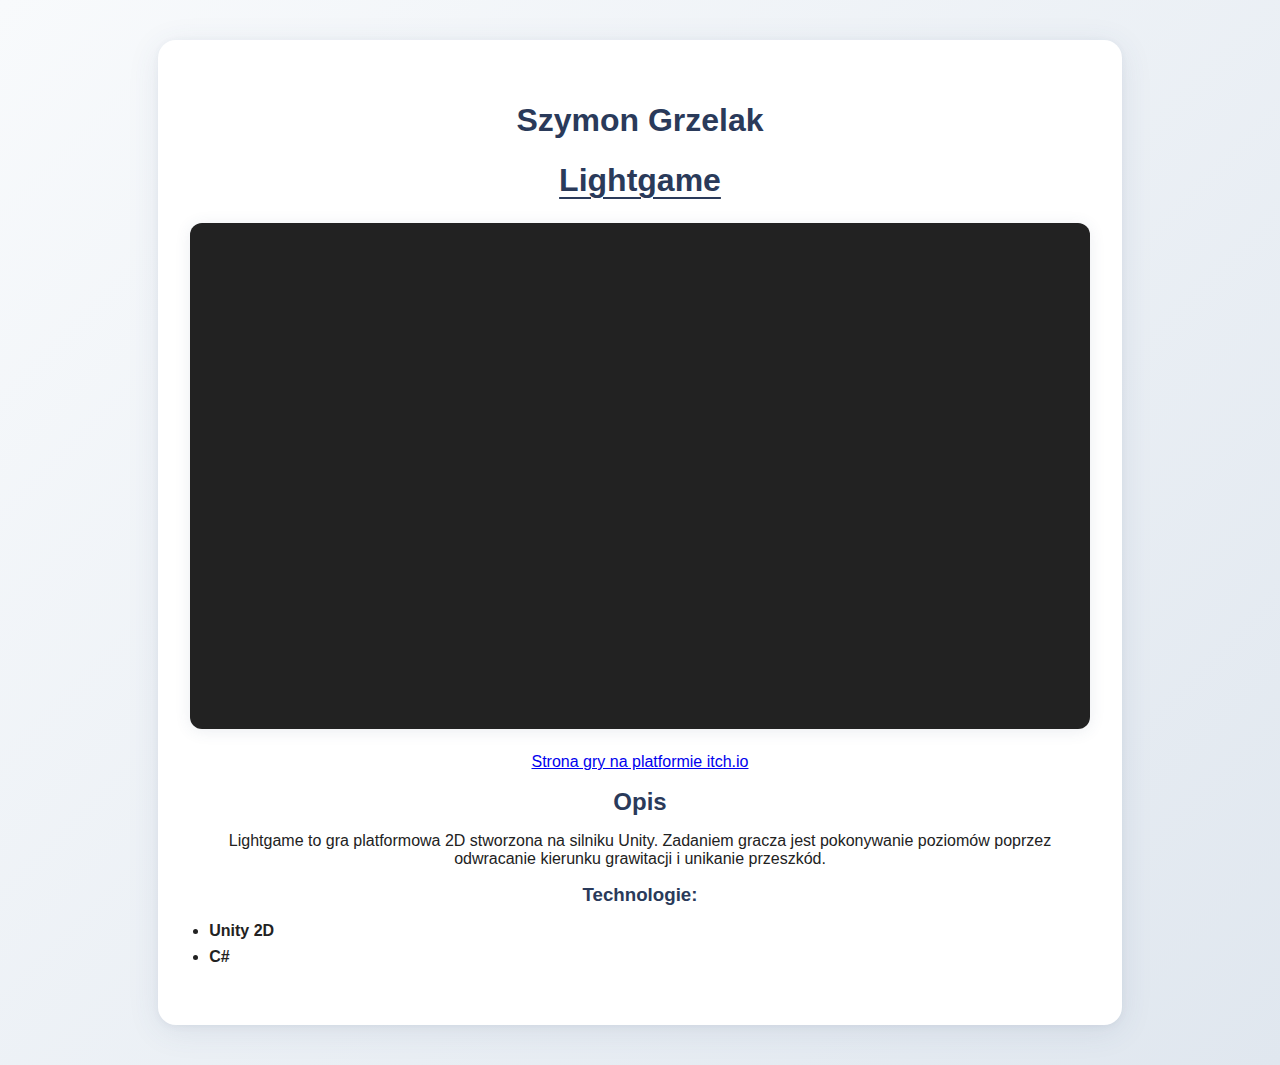
<file: lightgame.html>
<!DOCTYPE html>
<html lang="en">
<head>
    <meta charset="UTF-8">
    <meta name="viewport" content="width=device-width, initial-scale=1.0">
    <link rel="stylesheet" href="style.css">
    <meta name="description" content="Lightgame to gra platformowa 2D stworzona na silniku Unity.">
    <meta property="og:title" content="Szymon Grzelak | Lightgame">
    <meta property="og:description" content="Lightgame to gra platformowa 2D stworzona na silniku Unity.">
    <meta property="og:image" content="lg2.png">
    <meta property="og:type" content="website">
    <title>Szymon Grzelak | Lightgame</title>
</head>
<body>
    <div class="content">
        <h1><a href="index.html">Szymon Grzelak</a></h1>
        <h1><u>Lightgame</u></h1>
        <iframe src="https://sikvar.github.io/Lightgame-WebGL"></iframe>
        <p><a href="sikvar.itch.io/lightgame">Strona gry na platformie itch.io</a></p>
        <h2>Opis</h2>
        <p>Lightgame to gra platformowa 2D stworzona na silniku Unity. Zadaniem gracza jest pokonywanie poziomów poprzez odwracanie kierunku grawitacji i unikanie przeszkód.</p>
        <h3>Technologie: </h3>
        <ul>
            <li><b>Unity 2D</b></li>
            <li><b>C#</b></li>
        </ul>
    </div>
</body>
</html>
</file>
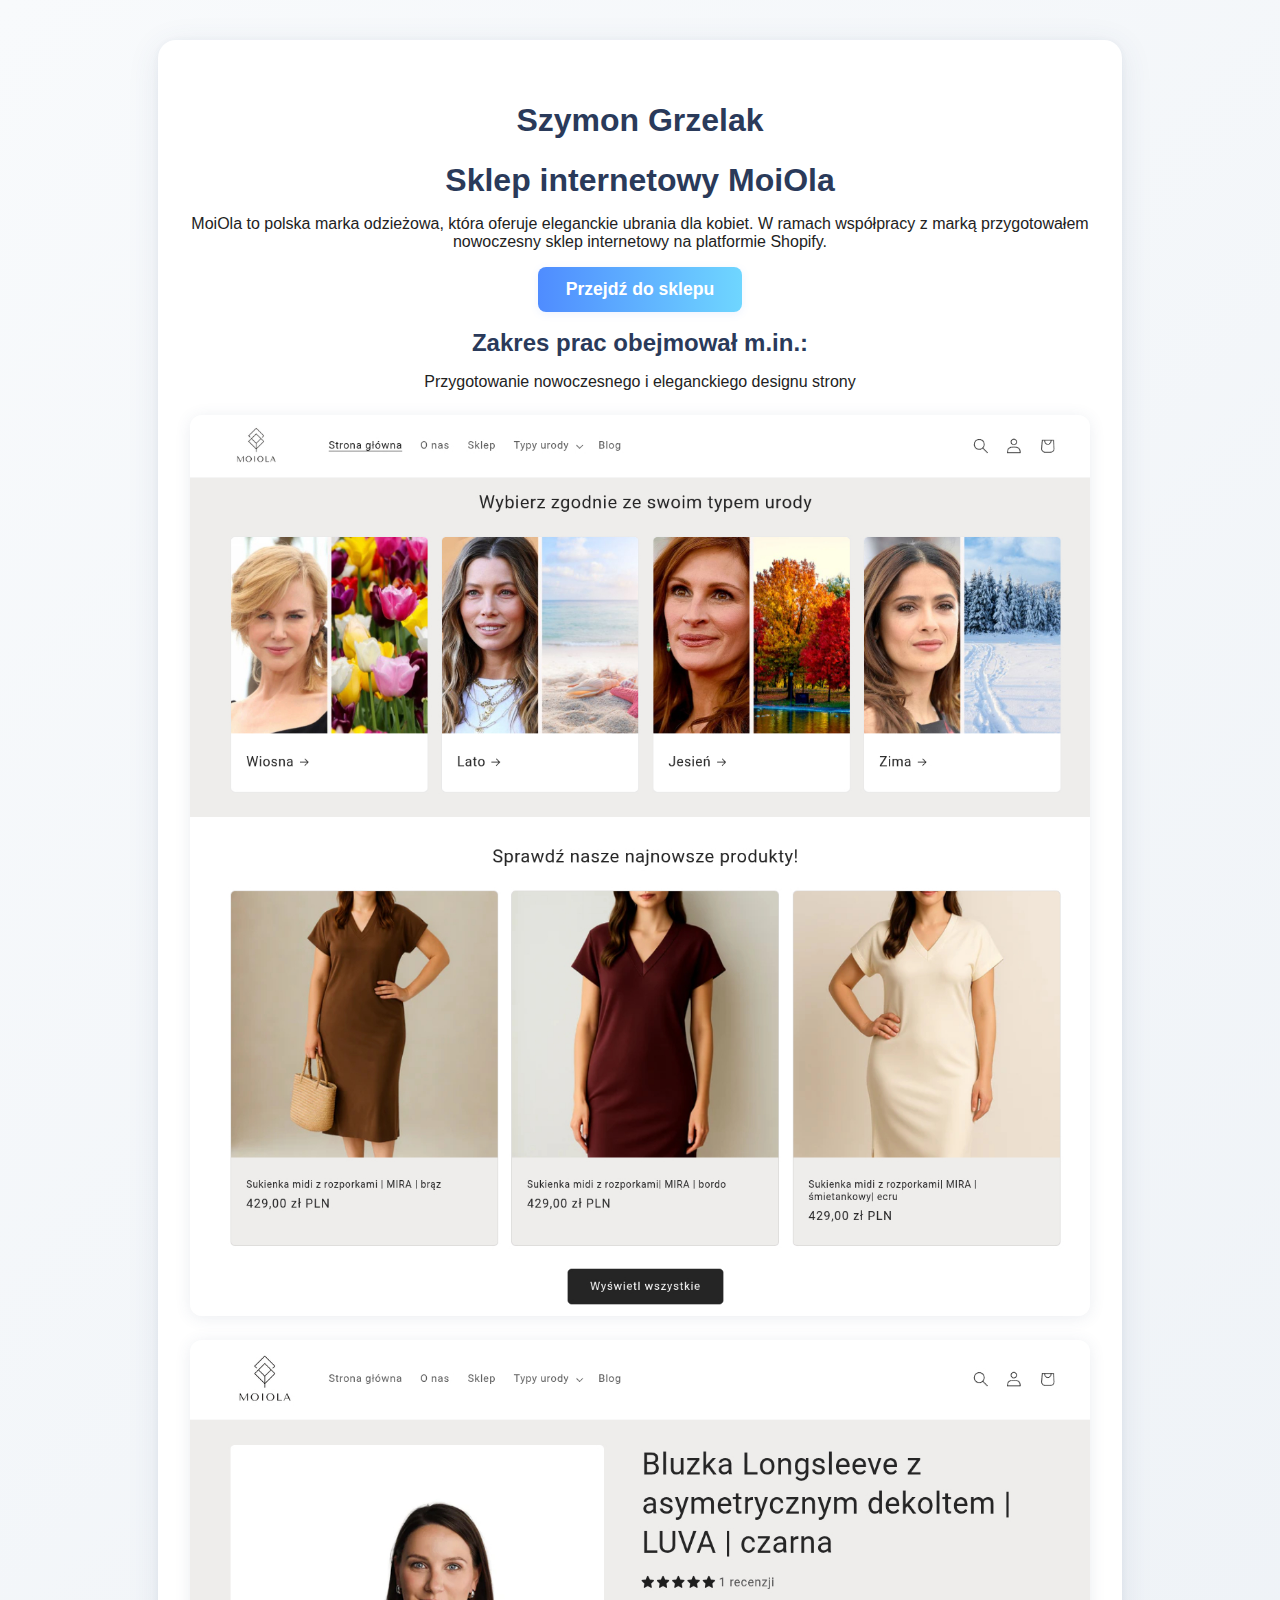
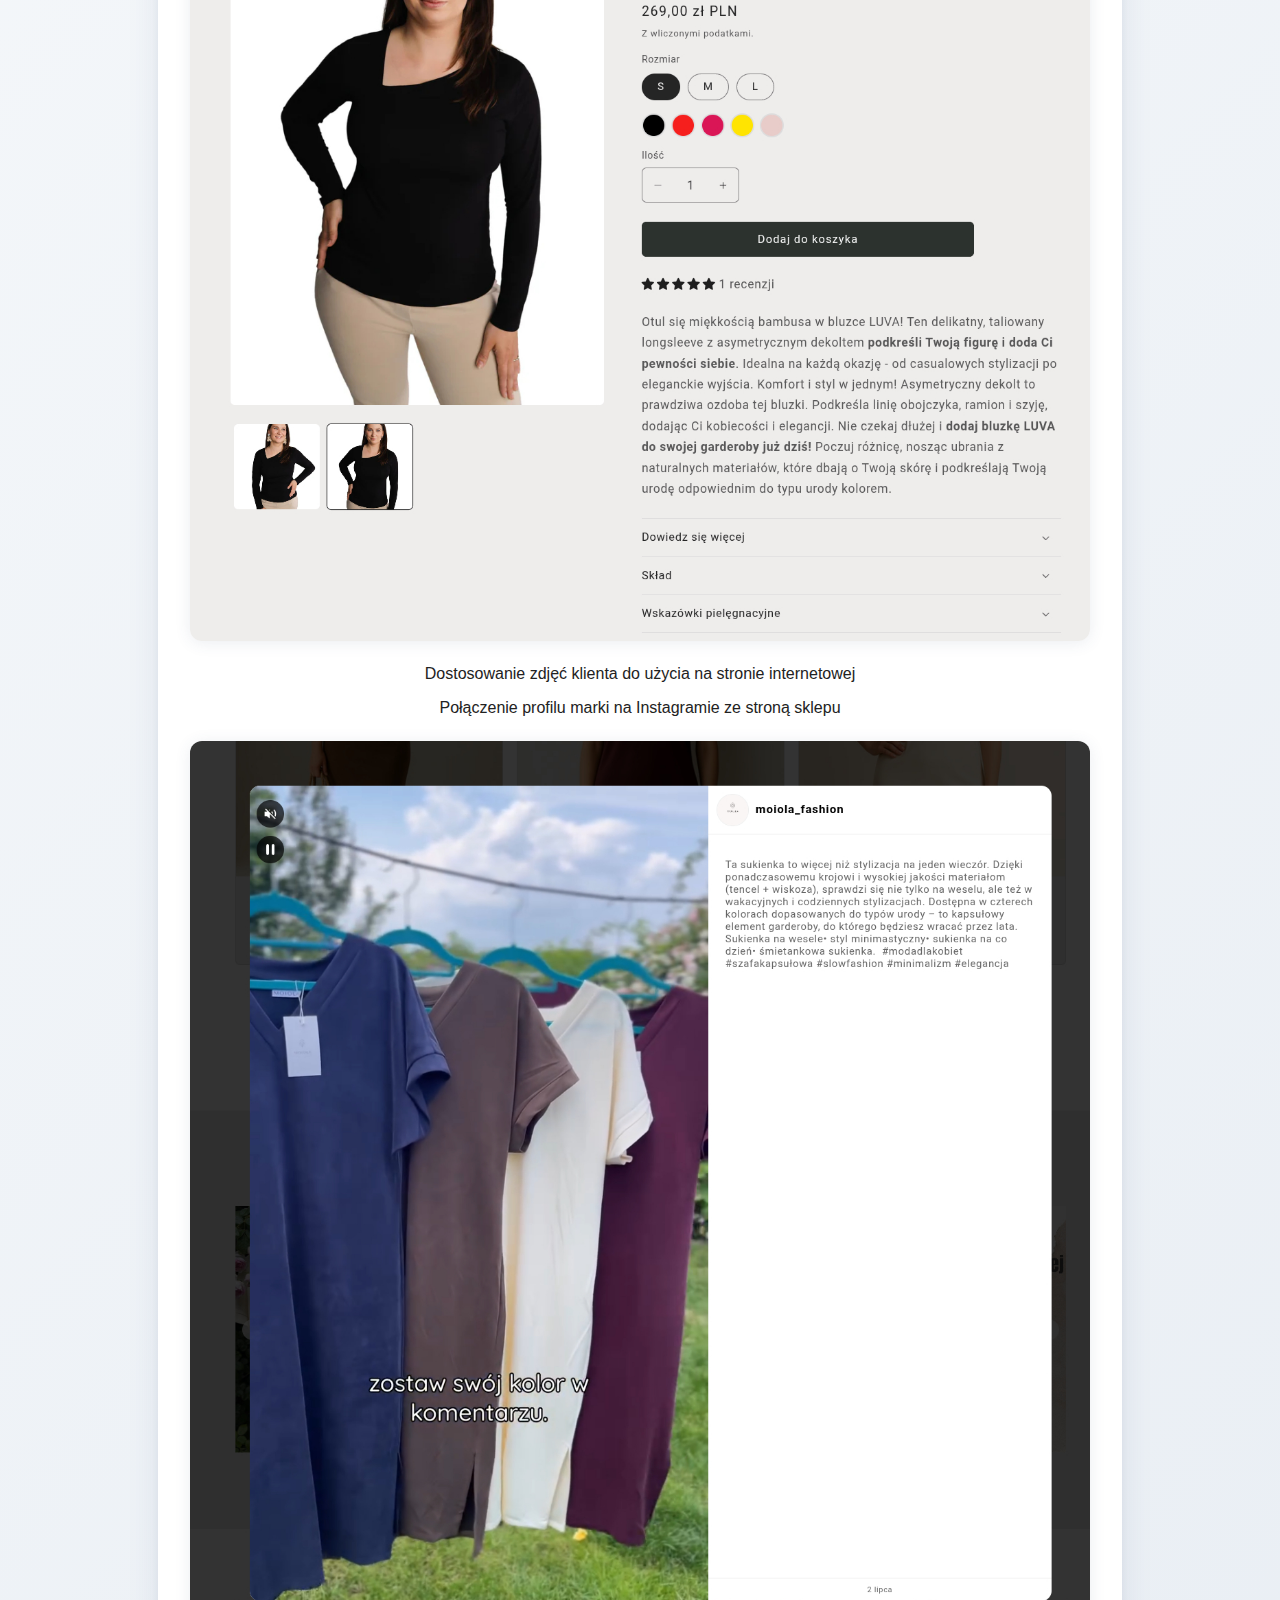
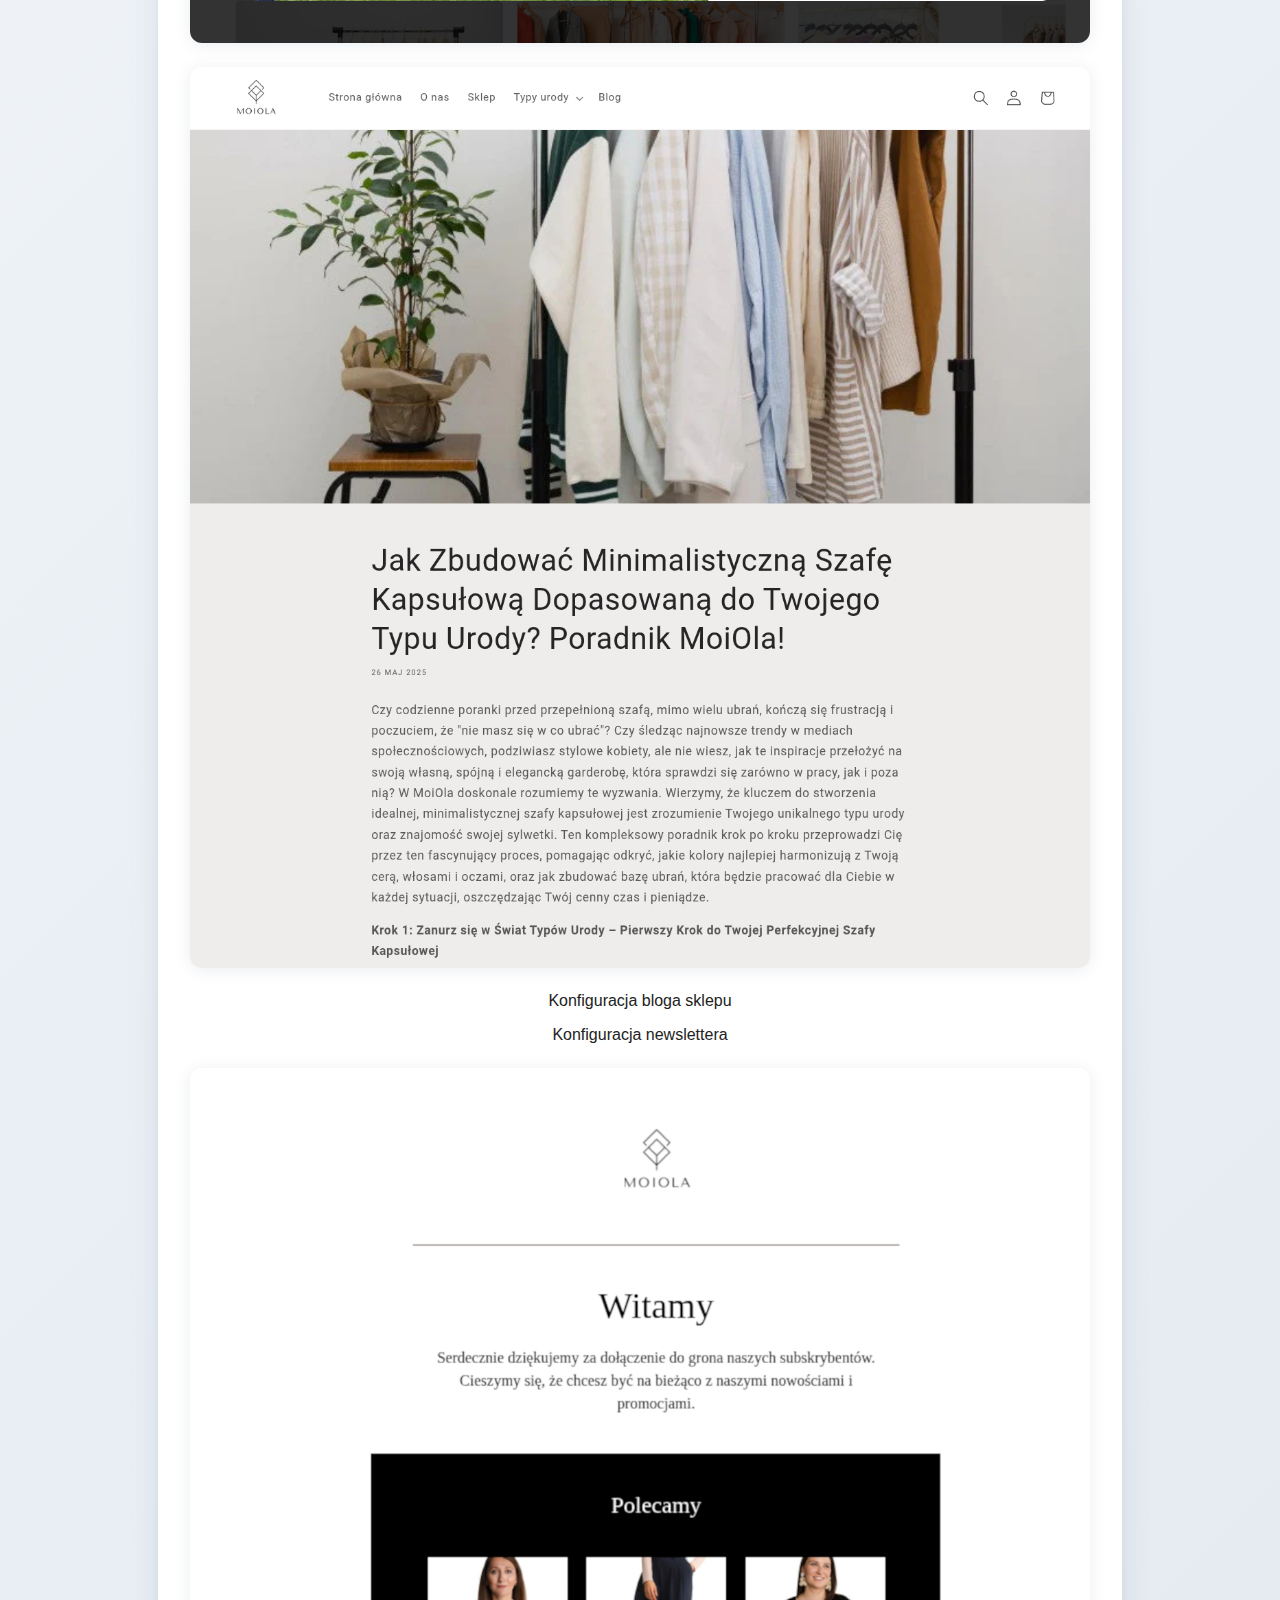
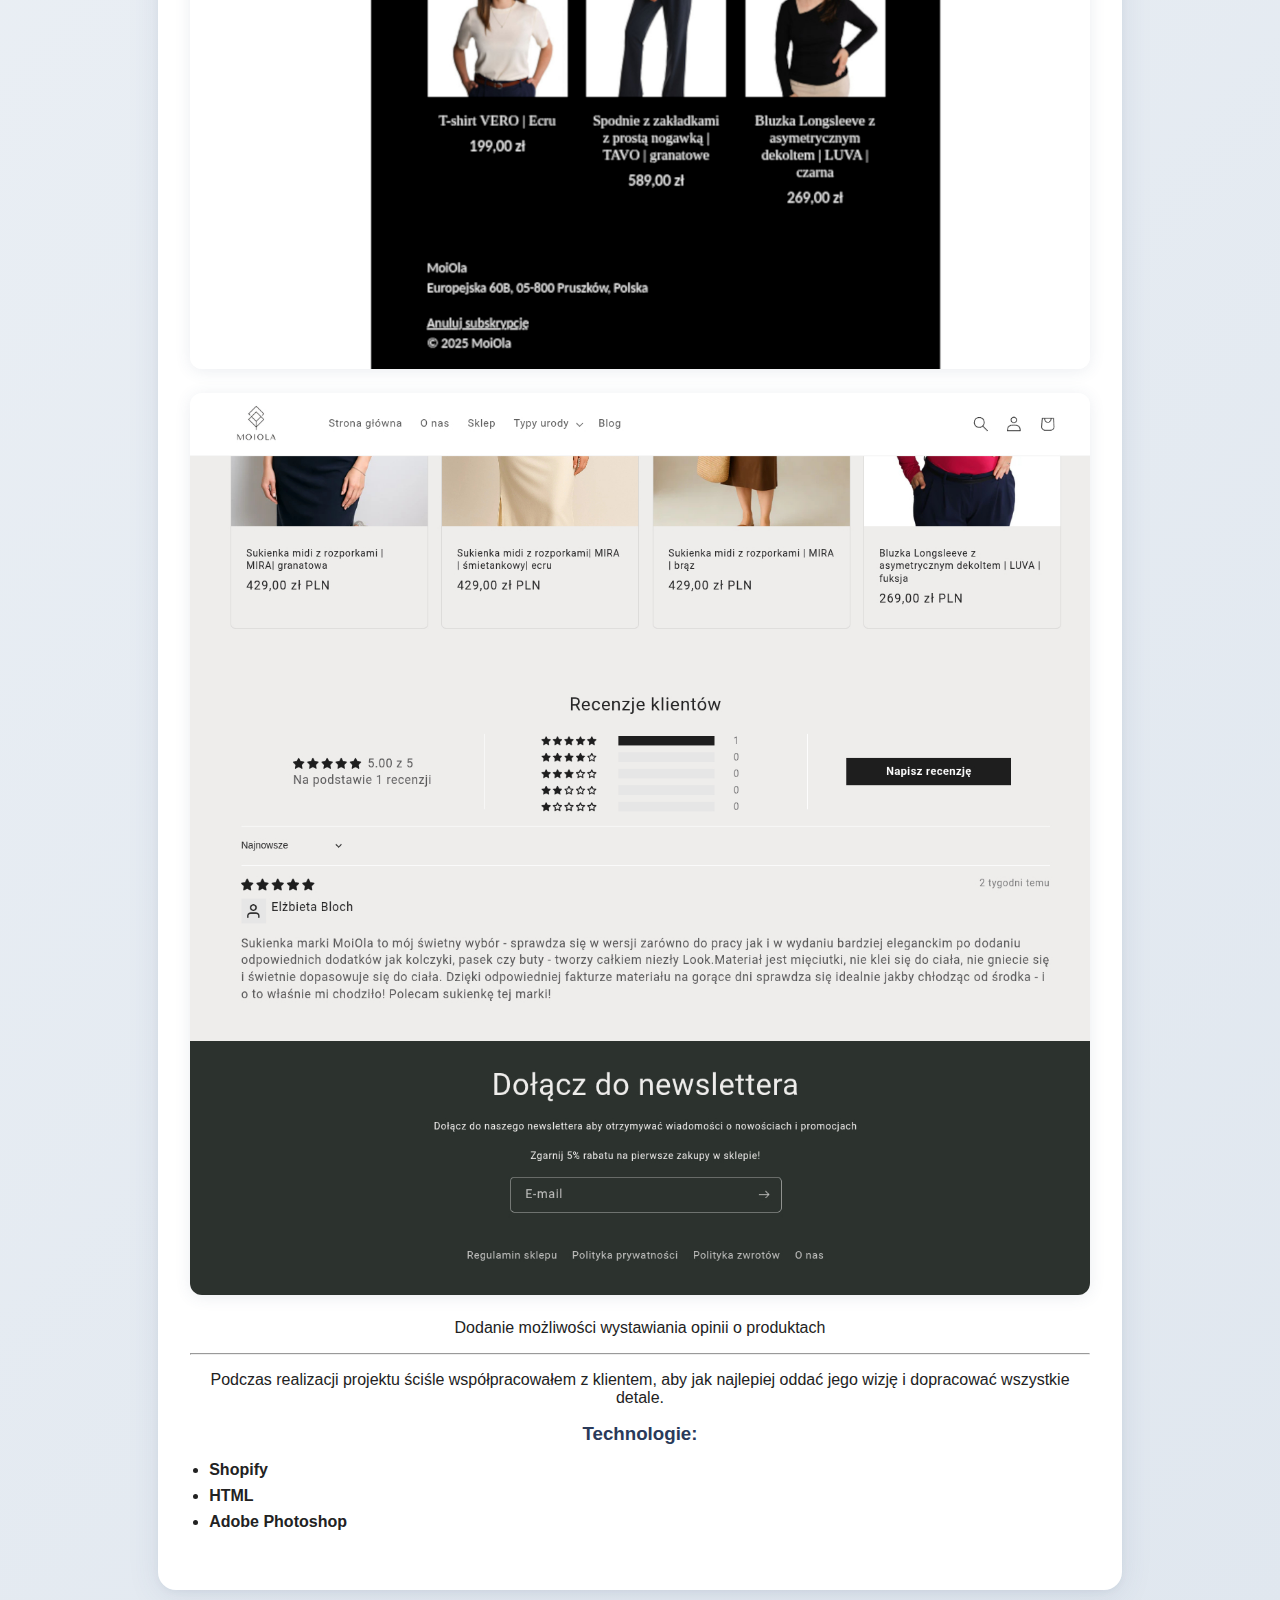
<file: moiola.html>
<!DOCTYPE html>
<html lang="en">
<head>
    <meta charset="UTF-8">
    <meta name="viewport" content="width=device-width, initial-scale=1.0">
    <link rel="stylesheet" href="style.css">
    <meta property="og:title" content="Szymon Grzelak | Portfolio">
    <meta property="og:description" content="W ramach współpracy z marką MoiOla przygotowałem nowoczesny sklep internetowy z odzieżą damską na platformie Shopify.">
    <meta property="og:image" content="moiola.webp">
    <meta property="og:type" content="website">
    <title>Szymon Grzelak | Lightgame</title>
</head>
<body>
    <div class="content">
        <h1><a href="index.html">Szymon Grzelak</a></h1>
        <h1>Sklep internetowy MoiOla</h1>
        <p>MoiOla to polska marka odzieżowa, która oferuje eleganckie ubrania dla kobiet. W ramach współpracy z marką przygotowałem nowoczesny sklep internetowy na platformie Shopify.</p>
        <p><a href="https://moiola.pl"><button>Przejdź do sklepu</button></a></p>
        <h2>Zakres prac obejmował m.in.:</h2>
        <div class="row">
            <div class="rowItem"><p>Przygotowanie nowoczesnego i eleganckiego designu strony</p></div>
            <div class="rowItem"><img src="design.jpg"></div>
        </div>
        <div class="row">
            <div class="rowItem"><img src="zdjęcia.jpg"></div>
            <div class="rowItem"><p>Dostosowanie zdjęć klienta do użycia na stronie internetowej</p></div>
        </div>
        <div class="row">
            <div class="rowItem"><p>Połączenie profilu marki na Instagramie ze stroną sklepu</p></div>
            <div class="rowItem"><img src="instagram.jpg"></div>
        </div>
        <div class="row">
            <div class="rowItem"><img src="blog.jpg"></div>
            <div class="rowItem"><p>Konfiguracja bloga sklepu</p></div>
        </div>
        <div class="row">
            <div class="rowItem"><p>Konfiguracja newslettera</p></div>
            <div class="rowItem"><img src="newsletter.jpg"></div>
        </div>
        <div class="row">
            <div class="rowItem"><img src="recenzje.jpg"></div>
            <div class="rowItem"><p>Dodanie możliwości wystawiania opinii o produktach</p></div>
        </div>
        <hr>
        <p>Podczas realizacji projektu ściśle współpracowałem z klientem, aby jak najlepiej oddać jego wizję i dopracować wszystkie detale.</p>
        <h3>Technologie: </h3>
        <ul>
            <li><b>Shopify</b></li>
            <li><b>HTML</b></li>
            <li><b>Adobe Photoshop</b></li>
        </ul>
    </div>
</body>
</html>
</file>
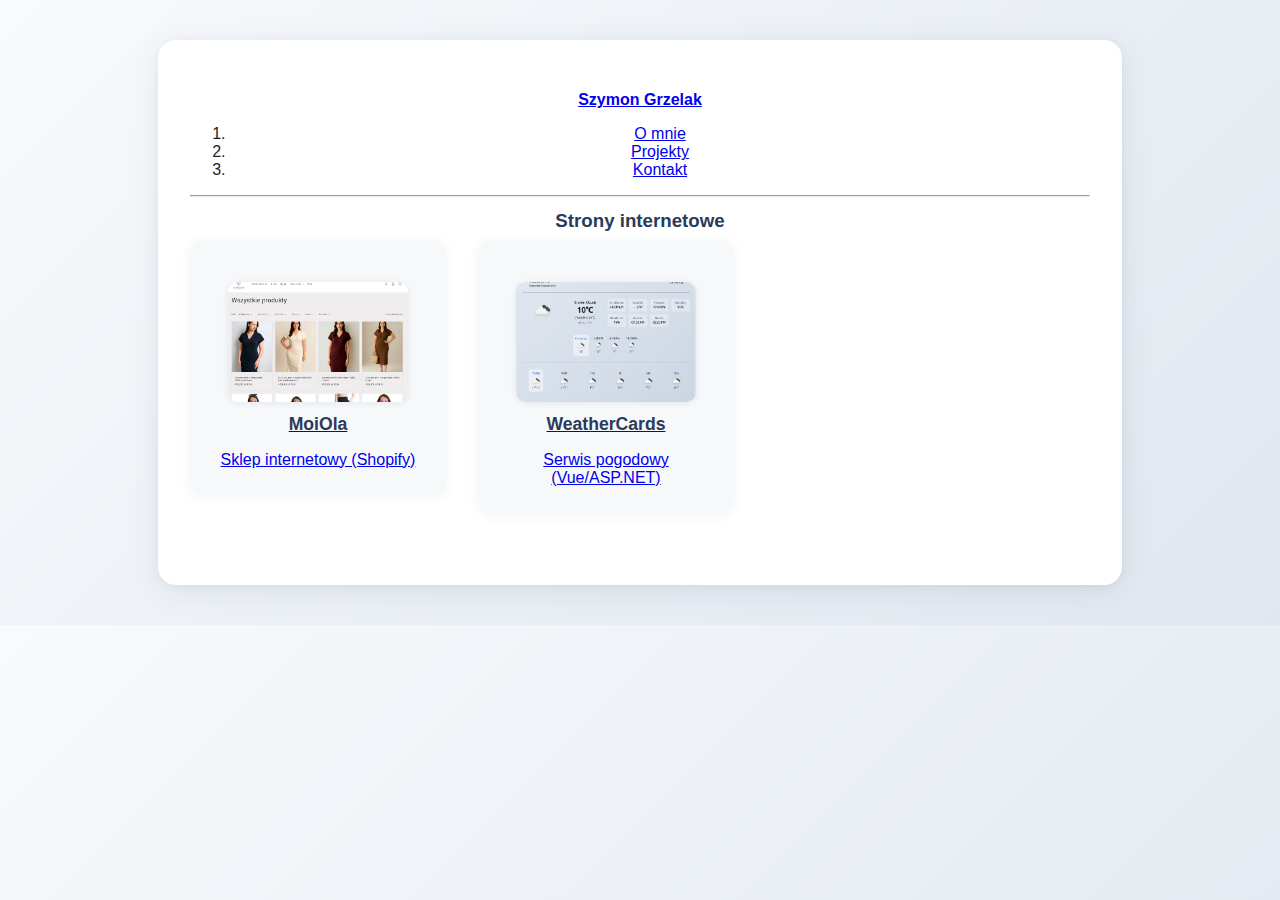
<file: projects.html>
<!DOCTYPE html>
<html lang="pl">
  <head>
    <meta charset="UTF-8" />
    <meta name="viewport" content="width=device-width, initial-scale=1.0" />
    <link rel="stylesheet" href="style.css" />
    <meta
      name="description"
      content="Portfolio of Szymon Grzelak, showcasing development projects and skills."
    />
    <title>Szymon Grzelak | Portfolio</title>
  </head>
  <body>
    <div class="content">
      <div class="header">
        <h4><a href="index.html">Szymon Grzelak</a></h4>
        <div class="menu">
          <ol>
            <li><a href="index.html">O mnie</a></li>
            <li><a href="projects.html">Projekty</a></li>
            <li><a href="contact.html">Kontakt</a></li>
          </ol>
        </div>
        <hr />
      </div>
      <h3>Strony internetowe</h3>
      <div class="gallery">
        <a href="moiola.html">
          <div class="gallery-item">
            <img src="moiola.webp" alt="MoiOla" />
            <div class="gallery-label">
              <h4>MoiOla</h4>
              <p>Sklep internetowy (Shopify)</p>
            </div>
          </div>
        </a>
        <a href="weathercards.html">
          <div class="gallery-item">
            <img src="weathercards.png" alt="MoiOla" />
            <div class="gallery-label">
              <h4>WeatherCards</h4>
              <p>Serwis pogodowy (Vue/ASP.NET)</p>
            </div>
          </div>
        </a>
      </div>
      <!--<h3>Gry</h3>
      <div class="gallery">
        <a href="lightgame.html">
          <div class="gallery-item">
            <img id="hideOnHover" src="lg2.png" alt="Lightgame"">
            <img id="showOnHover" src="lightgame.gif" alt="Lightgame" />
            <h4>Lightgame</h4>
          </div>
        </a>
      </div>-->
    </div>
  </body>
</html>
</file>
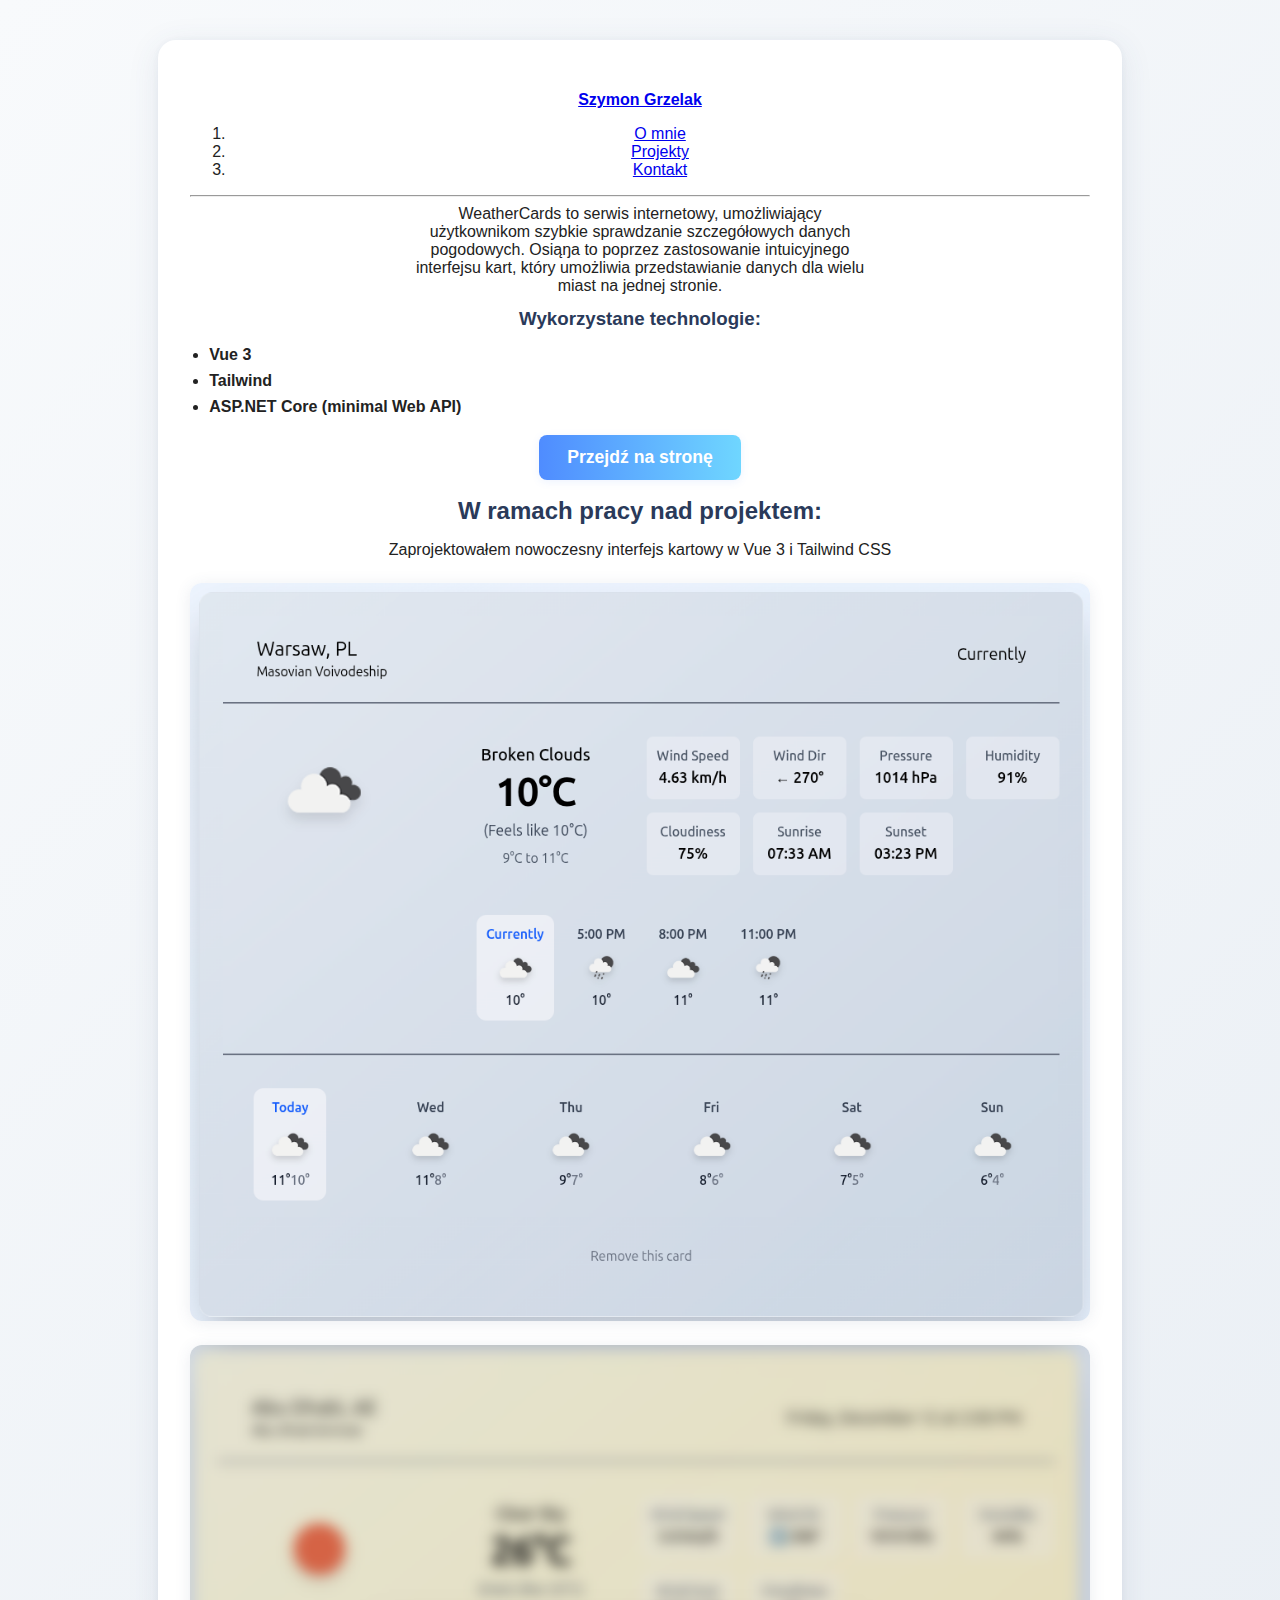
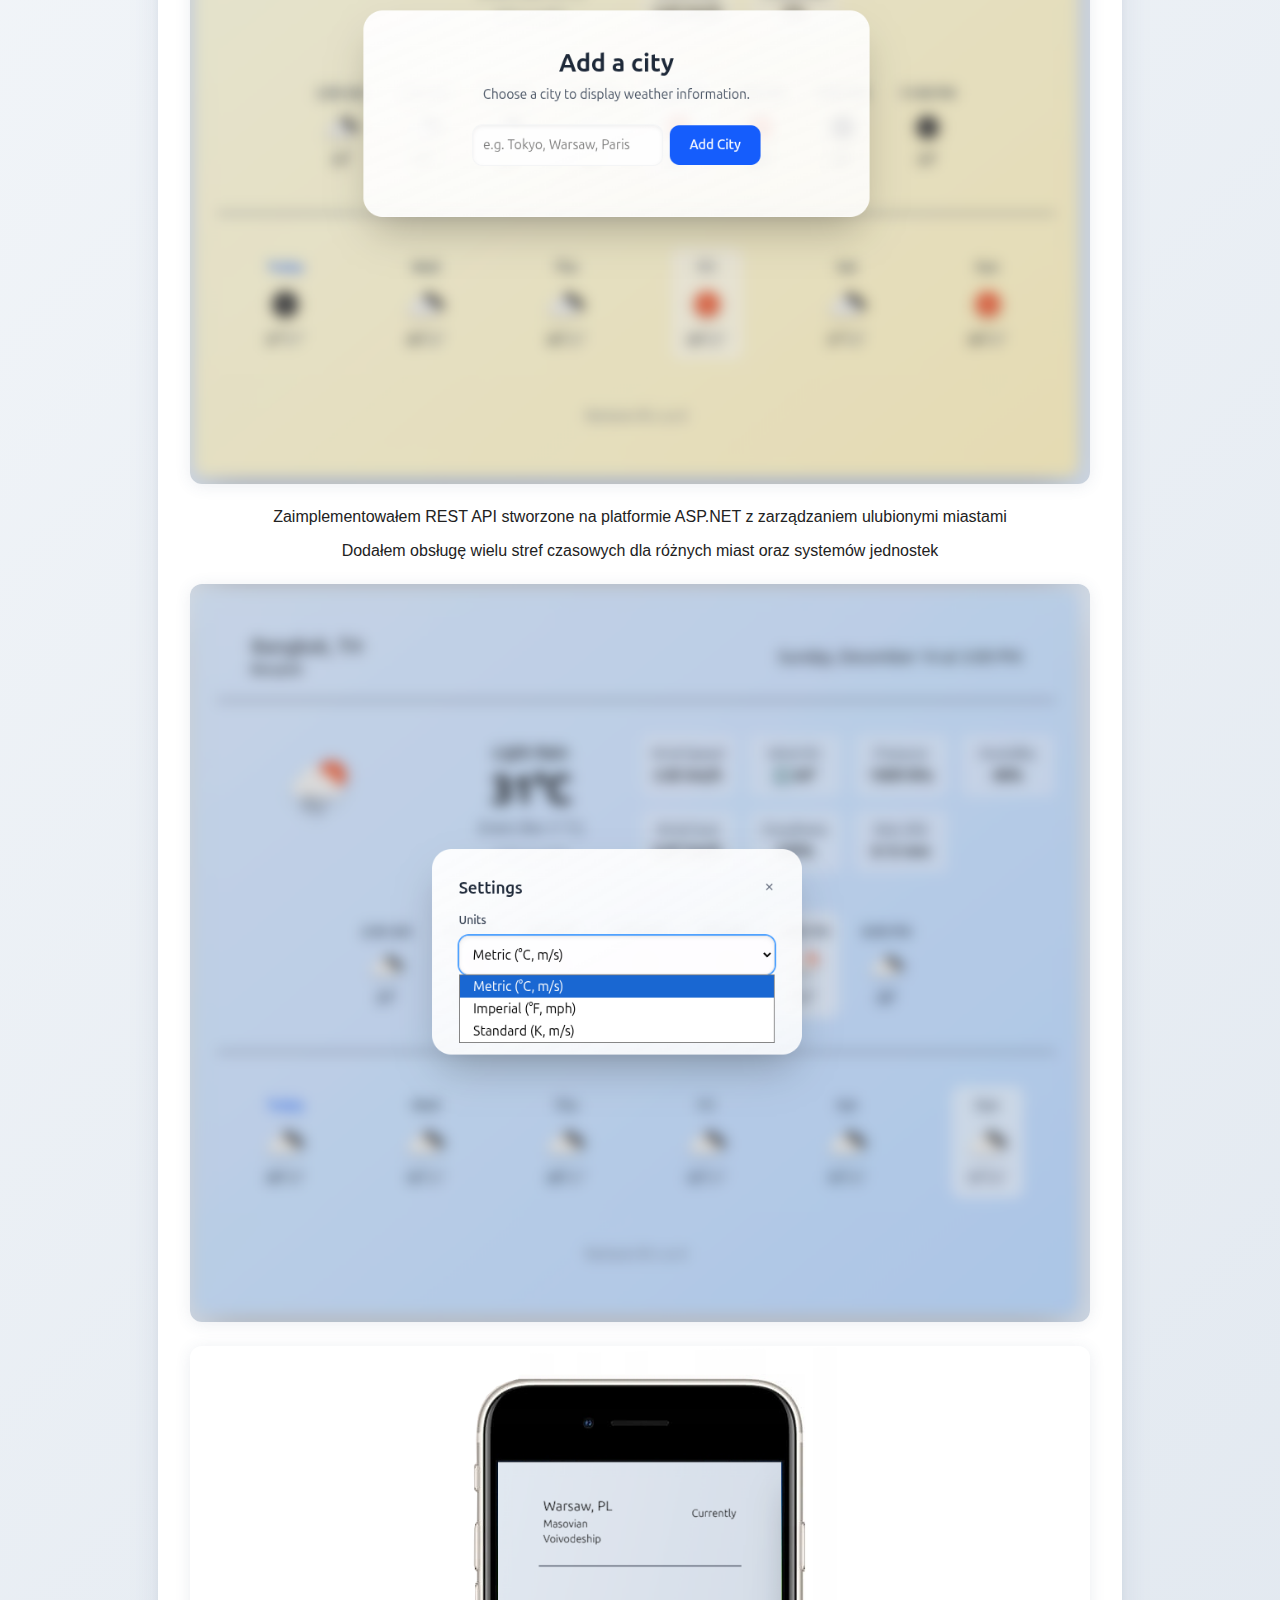
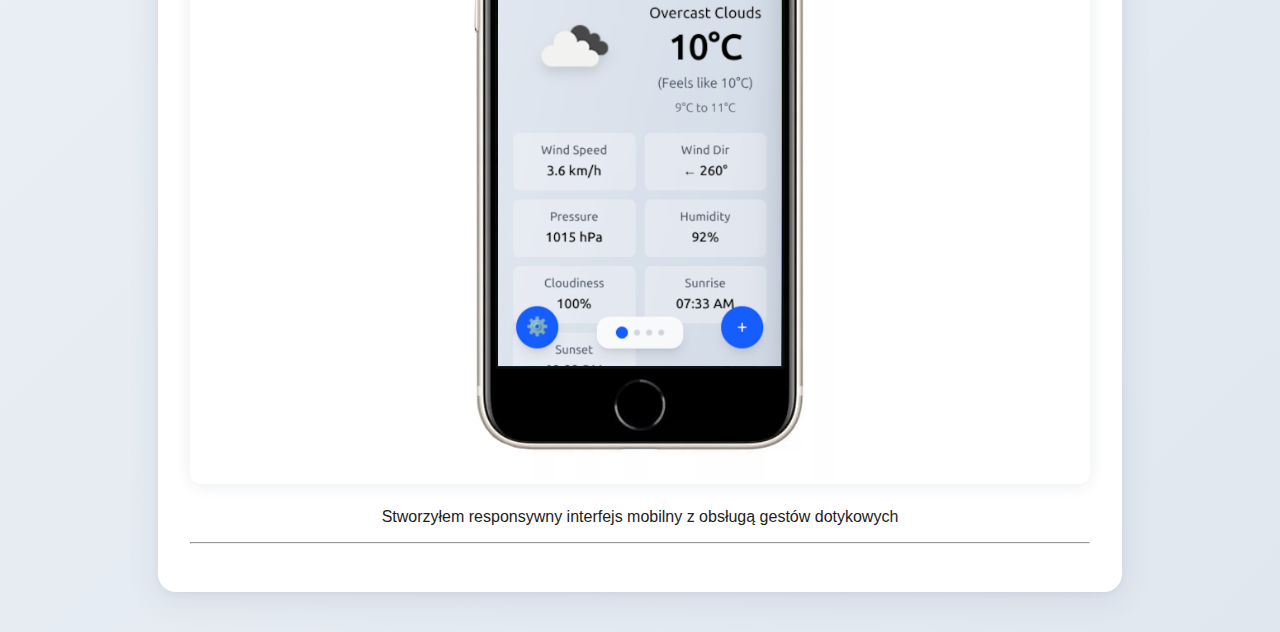
<file: weathercards.html>
<!DOCTYPE html>
<html lang="pl">
  <head>
    <meta charset="UTF-8" />
    <meta name="viewport" content="width=device-width, initial-scale=1.0" />
    <link rel="stylesheet" href="style.css" />
    <meta property="og:title" content="Szymon Grzelak | Weather Cards" />
    <meta
      property="og:description"
      content="WeatherCards to serwis internetowy, umożliwiający użytkownikom szybkie
        sprawdzanie szczegółowych danych pogodowych. Osiąŋa to poprzez
        zastosowanie intuicyjnego interfejsu kart, który umożliwia
        przedstawianie danych dla wielu miast na jednej stronie."
    />
    <meta property="og:image" content="moiola.webp" />
    <meta property="og:type" content="website" />
    <title>Szymon Grzelak | Weather Cards</title>
  </head>
  <body>
    <div class="content">
      <div class="header">
        <h4><a href="index.html">Szymon Grzelak</a></h4>
        <div class="menu">
          <ol>
            <li><a href="index.html">O mnie</a></li>
            <li><a href="projects.html">Projekty</a></li>
            <li><a href="contact.html">Kontakt</a></li>
          </ol>
        </div>
        <hr />
      </div>
      <p style="width: 50%; margin: auto">
        WeatherCards to serwis internetowy, umożliwiający użytkownikom szybkie
        sprawdzanie szczegółowych danych pogodowych. Osiąŋa to poprzez
        zastosowanie intuicyjnego interfejsu kart, który umożliwia
        przedstawianie danych dla wielu miast na jednej stronie.
      </p>
      <h3 style="margin-bottom: 15px">Wykorzystane technologie:</h3>
      <ul>
        <li><b>Vue 3</b></li>
        <li><b>Tailwind</b></li>
        <li><b>ASP.NET Core (minimal Web API)</b></li>
      </ul>
      <p>
        <a href="http://13.53.194.207:8080/"
          ><button>Przejdź na stronę</button></a
        >
      </p>
      <h2>W ramach pracy nad projektem:</h2>
      <div class="row">
        <div class="rowItem">
          <p>
            Zaprojektowałem nowoczesny interfejs kartowy w Vue 3 i Tailwind CSS
          </p>
        </div>
        <div class="rowItem"><img src="weathercards.png" /></div>
      </div>
      <div class="row">
        <div class="rowItem"><img src="wc-addCity.png" /></div>
        <div class="rowItem">
          <p>
            Zaimplementowałem REST API stworzone na platformie ASP.NET z
            zarządzaniem ulubionymi miastami
          </p>
        </div>
      </div>
      <div class="row">
        <div class="rowItem">
          <p>
            Dodałem obsługę wielu stref czasowych dla różnych miast oraz
            systemów jednostek
          </p>
        </div>
        <div class="rowItem"><img src="wc-settings.png" /></div>
      </div>
      <div class="row">
        <div class="rowItem"><img src="wc-mobile.png" /></div>
        <div class="rowItem">
          <p>
            Stworzyłem responsywny interfejs mobilny z obsługą gestów dotykowych
          </p>
        </div>
      </div>
      <hr />
    </div>
  </body>
</html>
</file>
<file: style.css>
.gallery {
    display: flex;
    flex-wrap: wrap;
    justify-content: left;
    gap: 20px;
}

.gallery-item {
    background-color: #fff;
    border: 1px solid #ddd;
    border-radius: 8px;
    box-shadow: 0 2px 4px rgba(0, 0, 0, 0.1);
    transition: transform 0.2s;
    position: relative;
    z-index: 10; 
}

.gallery-item:hover {
    transform: scale(1.05);
} 

.gallery-item:hover #showOnHover{
    display: block;
}

#showOnHover{
    display: none;
}

.gallery-item:hover #hideOnHover{
    display: none;
}

#hideOnHover{
    display: block;
}


.gallery-item h4{
    text-align: center;
    margin: 10px 0;
}

.gallery-item img{
    width: 15vw;
    height: 10vw
}

/* Modernize background and content card */
body {
    margin: 0;
    font-family: "Segoe UI", Arial, sans-serif;
    background: linear-gradient(135deg, #f8fafc 0%, #e0e7ef 100%);
    text-align: center;
    color: #222;
}

.content {
    background: #fff;
    padding: 2.5em 2em;
    margin: 40px auto;
    max-width: 900px;
    border-radius: 18px;
    box-shadow: 0 6px 32px rgba(60, 80, 120, 0.10), 0 1.5px 6px rgba(60, 80, 120, 0.06);
}

/* Headings */
h1, h2, h3, h4 {
    font-family: 'Montserrat', 'Segoe UI', Arial, sans-serif;
    color: #2a3a5a;
    margin-top: 0.7em;
    margin-bottom: 0.4em;
}

h1 a {
    text-decoration: none;
    color: #2a3a5a;
    transition: color 0.2s;
}
h1 a:hover {
    color: #4f8cff;
}

u {
    text-decoration-thickness: 2px;
    text-underline-offset: 6px;
}

/* Gallery styles */
.gallery {
    display: flex;
    flex-wrap: wrap;
    justify-content: flex-start;
    gap: 32px;
    margin-bottom: 32px;
}

.gallery-item {
    background: #f6f8fa;
    border-radius: 14px;
    box-shadow: 0 2px 12px rgba(60, 80, 120, 0.07);
    padding: 18px 18px 10px 18px;
    text-align: center;
    transition: box-shadow 0.2s, transform 0.2s;
    width: 220px;
    cursor: pointer;
    position: relative;
    overflow: hidden;
    border: none;
}
.gallery-item:hover {
    box-shadow: 0 6px 24px rgba(79, 140, 255, 0.13);
    transform: translateY(-4px) scale(1.03);
}

.gallery-item img {
    width: 180px;
    height: 120px;
    object-fit: cover;
    border-radius: 10px;
    margin-bottom: 12px;
    box-shadow: 0 1px 6px rgba(60, 80, 120, 0.10);
    transition: opacity 0.2s;
}

.gallery-item h4 {
    margin: 0.5em 0 0 0;
    font-size: 1.1em;
    color: #2a3a5a;
    font-weight: 600;
}

/* Button styling */
button {
    background: linear-gradient(90deg, #4f8cff 0%, #6fd6ff 100%);
    color: #fff;
    border: none;
    border-radius: 8px;
    padding: 12px 28px;
    font-size: 1.1em;
    font-weight: 600;
    cursor: pointer;
    box-shadow: 0 2px 8px rgba(79, 140, 255, 0.10);
    transition: background 0.2s, transform 0.1s;
}
button:hover {
    background: linear-gradient(90deg, #357ae8 0%, #4f8cff 100%);
    transform: translateY(-2px) scale(1.04);
}

/* Lists */
ul {
    padding-left: 1.2em;
    margin-bottom: 1.2em;
}
ul li {
    text-align: left;
    margin-bottom: 0.5em;
}

/* Responsive */
@media (max-width: 1000px) {
    .content {
        max-width: 98vw;
        padding: 18px 4vw;
    }
    .gallery {
        flex-direction: column;
        align-items: center;
        gap: 24px;
    }
    .gallery-item {
        width: 90vw;
        max-width: 340px;
    }
    .gallery-item img {
        width: 90vw;
        max-width: 260px;
        height: 90vw;
        max-height: 160px;
    }
}

img, iframe {
    display: block;
    max-width: 100%;
    height: auto;
    margin: 24px auto 24px auto;
    border-radius: 12px;
    box-shadow: 0 2px 16px rgba(60, 80, 120, 0.10);
}

/* For embedded games, set a good aspect ratio and max size */
iframe {
    width: 100%;
    min-height: 360px;
    aspect-ratio: 16 / 9;
    background: #222;
    border: none;
}

/* Gallery images override */
.gallery-item img {
    width: 180px;
    height: 120px;
    object-fit: cover;
    border-radius: 10px;
    margin-bottom: 12px;
    box-shadow: 0 1px 6px rgba(60, 80, 120, 0.10);
    transition: opacity 0.2s;
}

/* Responsive tweaks */
@media (max-width: 700px) {
    iframe {
        min-height: 180px;
    }
    .gallery-item img {
        width: 90vw;
        max-width: 260px;
        height: 90vw;
        max-height: 160px;
    }
}
</file>
